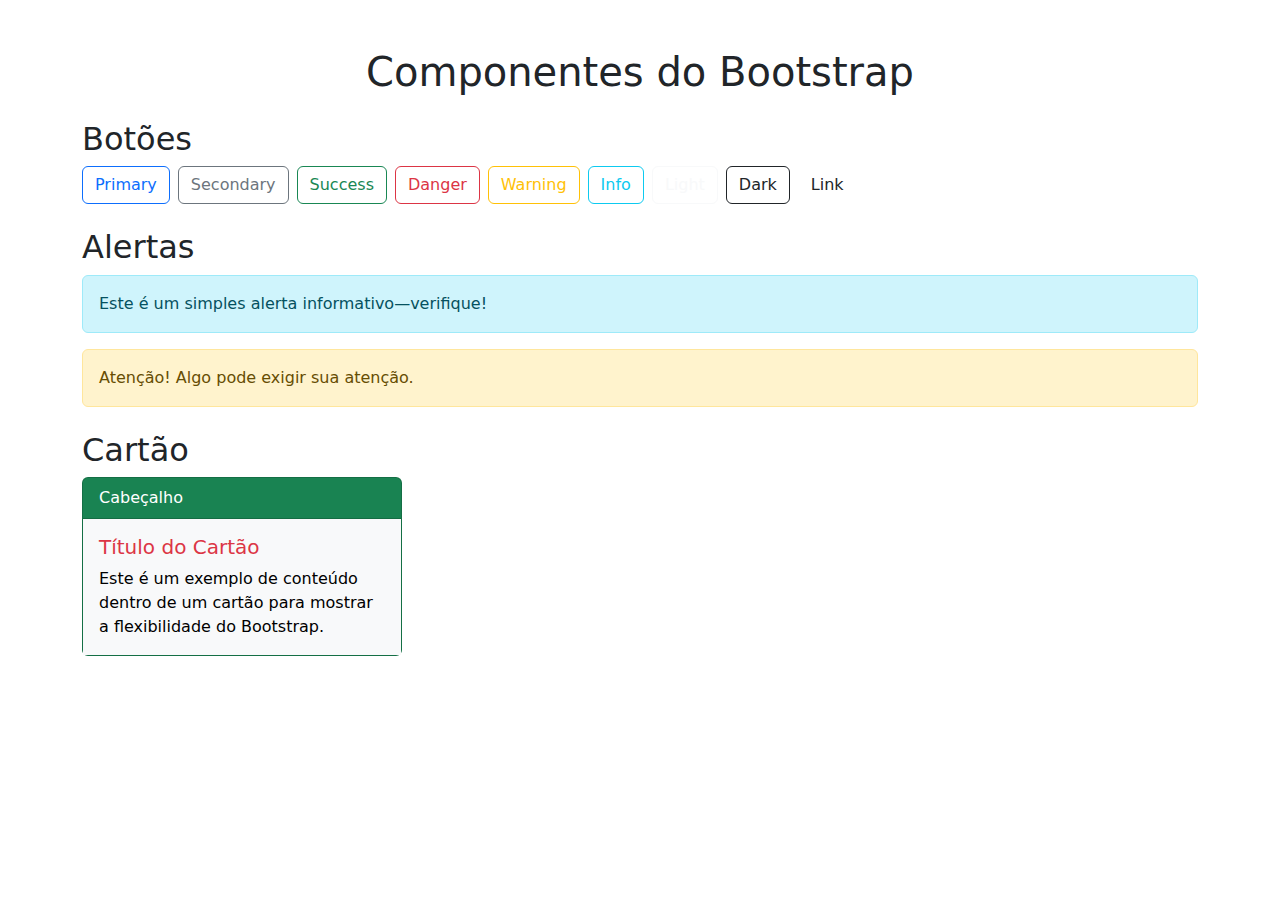
<file: bootstrap.html>
<!doctype html>
<html lang="pt-br">
<head>
    <meta charset="utf-8">
    <meta name="viewport" content="width=device-width, initial-scale=1">
    <title>Exemplo Bootstrap</title>
    <link href="https://cdn.jsdelivr.net/npm/bootstrap@5.3.3/dist/css/bootstrap.min.css" rel="stylesheet" integrity="sha384-QWTKZyjpPEjISv5WaRU9OFeRpok6YctnYmDr5pNlyT2bRjXh0JMhjY6hW+ALEwIH" crossorigin="anonymous">
</head>
<body>
    <div class="container my-5">
        <h1 class="text-center">Componentes do Bootstrap</h1>

        <section class="my-4">
            <h2>Botões</h2>
            <div class="d-flex flex-wrap gap-2">
                <button type="button" class="btn btn-outline-primary">Primary</button>
                <button type="button" class="btn btn-outline-secondary">Secondary</button>
                <button type="button" class="btn btn-outline-success">Success</button>
                <button type="button" class="btn btn-outline-danger">Danger</button>
                <button type="button" class="btn btn-outline-warning">Warning</button>
                <button type="button" class="btn btn-outline-info">Info</button>
                <button type="button" class="btn btn-outline-light">Light</button>
                <button type="button" class="btn btn-outline-dark">Dark</button>
                <button type="button" class="btn btn-outline-link">Link</button>
            </div>
        </section>

        <section class="my-4">
            <h2>Alertas</h2>
            <div class="alert alert-info" role="alert">
                Este é um simples alerta informativo—verifique!
            </div>
            <div class="alert alert-warning" role="alert">
                Atenção! Algo pode exigir sua atenção.
            </div>
        </section>

        <section class="my-4">
            <h2>Cartão</h2>
            <div class="card text-bg-success mb-3" style="max-width: 20rem;">
                <div class="card-header">Cabeçalho</div>
                <div class="card-body text-bg-light">
                    <h5 class="card-title text-danger">Título do Cartão</h5>
                    <p class="card-text">Este é um exemplo de conteúdo dentro de um cartão para mostrar a flexibilidade do Bootstrap.</p>
                </div>
            </div>
        </section>
    </div>

    <script src="https://cdn.jsdelivr.net/npm/bootstrap@5.3.3/dist/js/bootstrap.bundle.min.js" integrity="sha384-YvpcrYf0tY3lHB60NNkmXc5s9fDVZLESaAA55NDzOxhy9GkcIdslK1eN7N6jIeHz" crossorigin="anonymous"></script>
</body>
</html>
</file>
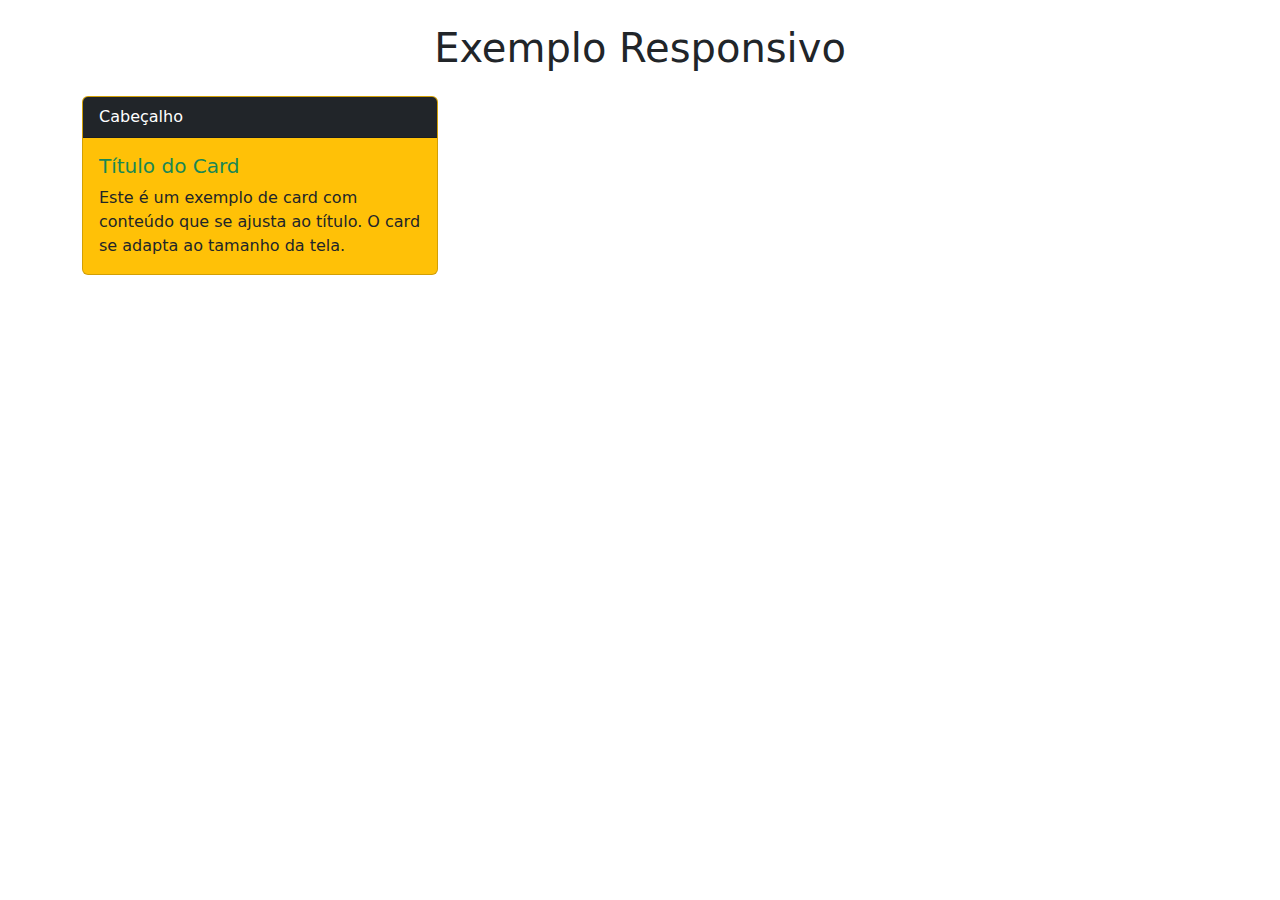
<file: responsivo.html>
<!DOCTYPE html>
<html lang="pt-br">
<head>
    <meta charset="UTF-8">
    <meta name="viewport" content="width=device-width, initial-scale=1.0">
    <title>Página Responsiva</title>
    <link 
        href="https://cdn.jsdelivr.net/npm/bootstrap@5.3.3/dist/css/bootstrap.min.css" 
        rel="stylesheet" 
        integrity="sha384-QWTKZyjpPEjISv5WaRU9OFeRpok6YctnYmDr5pNlyT2bRjXh0JMhjY6hW+ALEwIH" 
        crossorigin="anonymous">
</head>
<body>
    <div class="container">
        <h1 class="my-4 text-center">Exemplo Responsivo</h1>

        <div class="row">
            <div class="col-md-6 col-lg-4 mb-4">
                <div class="card h-100 bg-warning">
                    <div class="card-header bg-dark text-white">Cabeçalho</div>
                    <div class="card-body">
                        <h5 class="card-title text-success">Título do Card</h5>
                        <p class="card-text">
                            Este é um exemplo de card com conteúdo que se ajusta ao título. O card se adapta ao tamanho da tela.
                        </p>
                    </div>
                </div>
            </div>
        </div>
    </div>

    <script 
        src="https://cdn.jsdelivr.net/npm/bootstrap@5.3.3/dist/js/bootstrap.bundle.min.js" 
        integrity="sha384-YvpcrYf0tY3lHB60NNkmXc5s9fDVZLESaAA55NDzOxhy9GkcIdslK1eN7N6jIeHz" 
        crossorigin="anonymous">
    </script>
</body>
</html>
</file>
